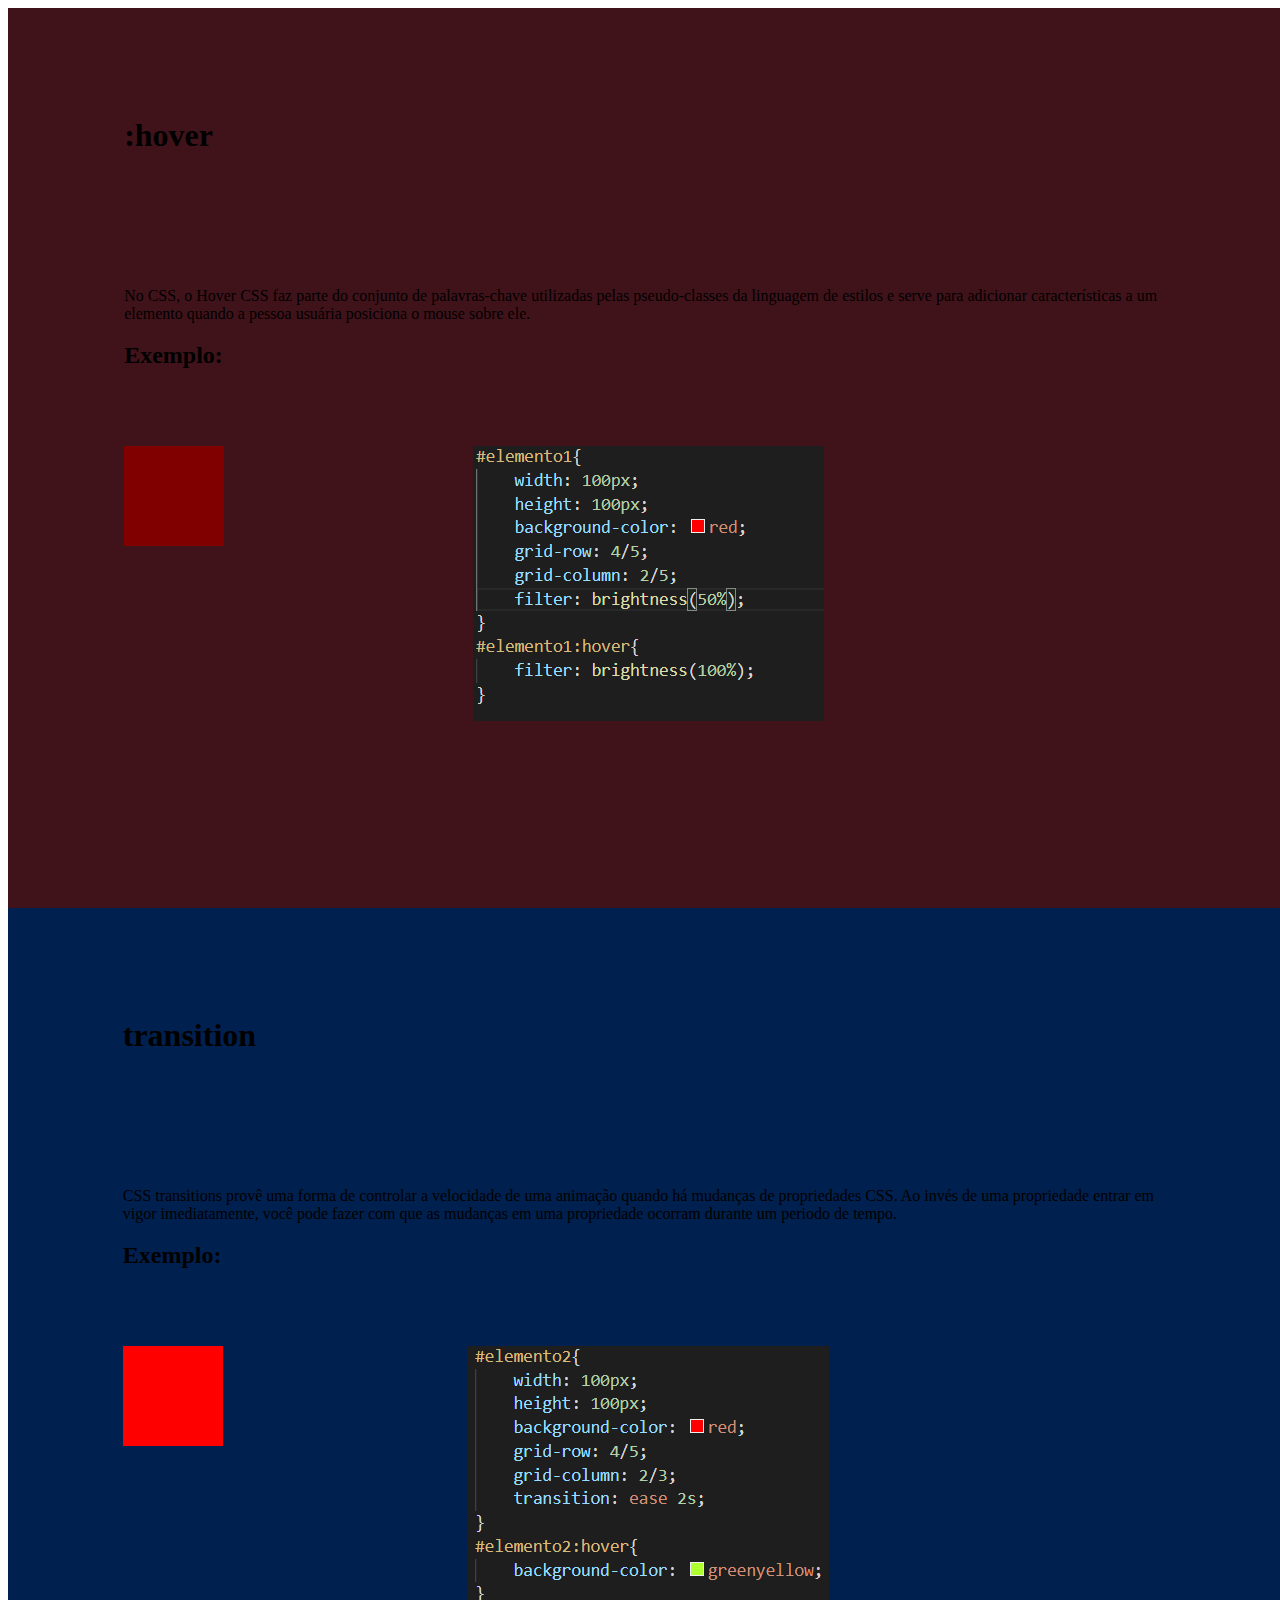
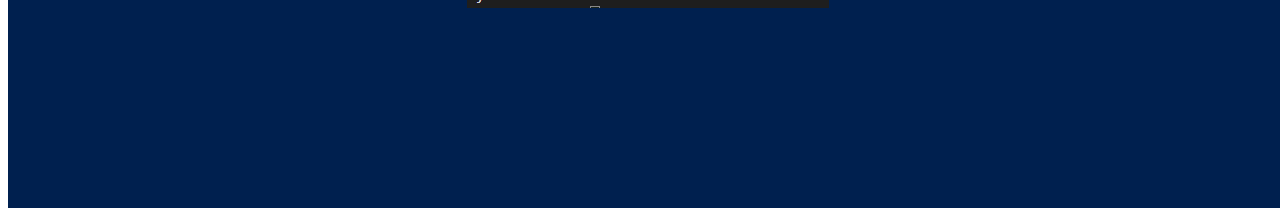
<file: ATV AVALIATIVA 2 3BIM/sobre/sobre.html>
<!DOCTYPE html>
<html lang="en">
<head>
    <meta charset="UTF-8">
    <meta http-equiv="X-UA-Compatible" content="IE=edge">
    <meta name="viewport" content="width=device-width, initial-scale=1.0">
    <title>Sobre</title>
    <link rel="stylesheet" href="./sobre.css">
    <link href="https://cdn.jsdelivr.net/npm/bootstrap@5.0.0-beta3/dist/css/bootstrap.min.css" rel="stylesheet" integrity="sha384-eOJMYsd53ii+scO/bJGFsiCZc+5NDVN2yr8+0RDqr0Ql0h+rP48ckxlpbzKgwra6" crossorigin="anonymous">
</head>
<body>
    <div class="sobre">

        <div id="titulohover">
          <h1 class="display-5 text-light text-center">:hover</h1>
        </div>
        <div id="paragrafohover">
          <p class="text-light">No CSS, o Hover CSS faz parte do conjunto de palavras-chave utilizadas pelas pseudo-classes da linguagem de estilos e serve para adicionar características a um elemento quando a pessoa usuária posiciona o mouse sobre ele. </p>
          <h2 class="display-8 text-info">Exemplo:</h2>
        </div>
        <div id="elemento1"></div>
        <div id="explicação1">
          <img src="../Captura de tela 2021-09-25 170353.png" alt="">
        </div>
      </div>
    <div class="sobre2">

        <div id="titulotransition">
          <h1 class="display-5 text-light text-center">transition</h1>
        </div>
        <div id="paragrafotransition">
          <p class="text-light">CSS transitions provê uma forma de controlar a velocidade de uma animação quando há mudanças de propriedades CSS. Ao invés de uma propriedade entrar em vigor imediatamente, você pode fazer com que as mudanças em uma propriedade ocorram durante um periodo de tempo.</p>
          <h2 class="display-8 text-info">Exemplo:</h2>
        </div>
        <div id="elemento2"></div>
        <div id="explicação2">
          <img src="../Captura de tela 2.png" alt="">
        </div>
      </div>
      <script src="https://ajax.googleapis.com/ajax/libs/jquery/3.6.0/jquery.min.js"></script>
      <script src="https://cdn.jsdelivr.net/npm/@popperjs/core@2.9.1/dist/umd/popper.min.js" integrity="sha384-SR1sx49pcuLnqZUnnPwx6FCym0wLsk5JZuNx2bPPENzswTNFaQU1RDvt3wT4gWFG" crossorigin="anonymous"></script>
      <script src="https://cdn.jsdelivr.net/npm/bootstrap@5.0.0-beta3/dist/js/bootstrap.min.js" integrity="sha384-j0CNLUeiqtyaRmlzUHCPZ+Gy5fQu0dQ6eZ/xAww941Ai1SxSY+0EQqNXNE6DZiVc" crossorigin="anonymous"></script>
</body>
</html>
</file>
<file: ATV AVALIATIVA 2 3BIM/sobre/sobre.css>
.sobre{
    width: 100vw;
    height: 100vh;
    background-color: #40131B;
    background-repeat: no-repeat;
    background-size: 100%;
    display: grid;
    grid-template-rows: 1fr 2fr 2fr 2fr 2fr 1fr;
    grid-template-columns: 1fr 3fr 3fr 3fr 1fr;
}

#titulohover{
    grid-row: 2/3;
    grid-column: 2/3;
}
#paragrafohover{
    grid-row: 3/4;
    grid-column: 2/5;
}
#elemento1{
    width: 100px;
    height: 100px;
    background-color: red;
    grid-row: 4/5;
    grid-column: 2/3;
    filter: brightness(50%);
}
#elemento1:hover{
    filter: brightness(100%);
}
#explicação1{
    height: 200px;
    grid-row: 4/5;
    grid-column: 3/4;
}
.sobre2{
    width: 100vw;
    height: 100vh;
    background-color: #00204F;
    background-repeat: no-repeat;
    background-size: 100%;
    display: grid;
    grid-template-rows: 1fr 2fr 2fr 2fr 2fr 1fr;
    grid-template-columns: 1fr 3fr 3fr 3fr 1fr;
}

#titulotransition{
    grid-row: 2/3;
    grid-column: 2/3;
}
#paragrafotransition{
    grid-row: 3/4;
    grid-column: 2/5;
}
#elemento2{
    width: 100px;
    height: 100px;
    background-color: red;
    grid-row: 4/5;
    grid-column: 2/3;
    transition: ease 2s;
}
#elemento2:hover{
    background-color: greenyellow;
}
#explicação2{
    height: 200px;
    grid-row: 4/5;
    grid-column: 3/4;
}
</file>
